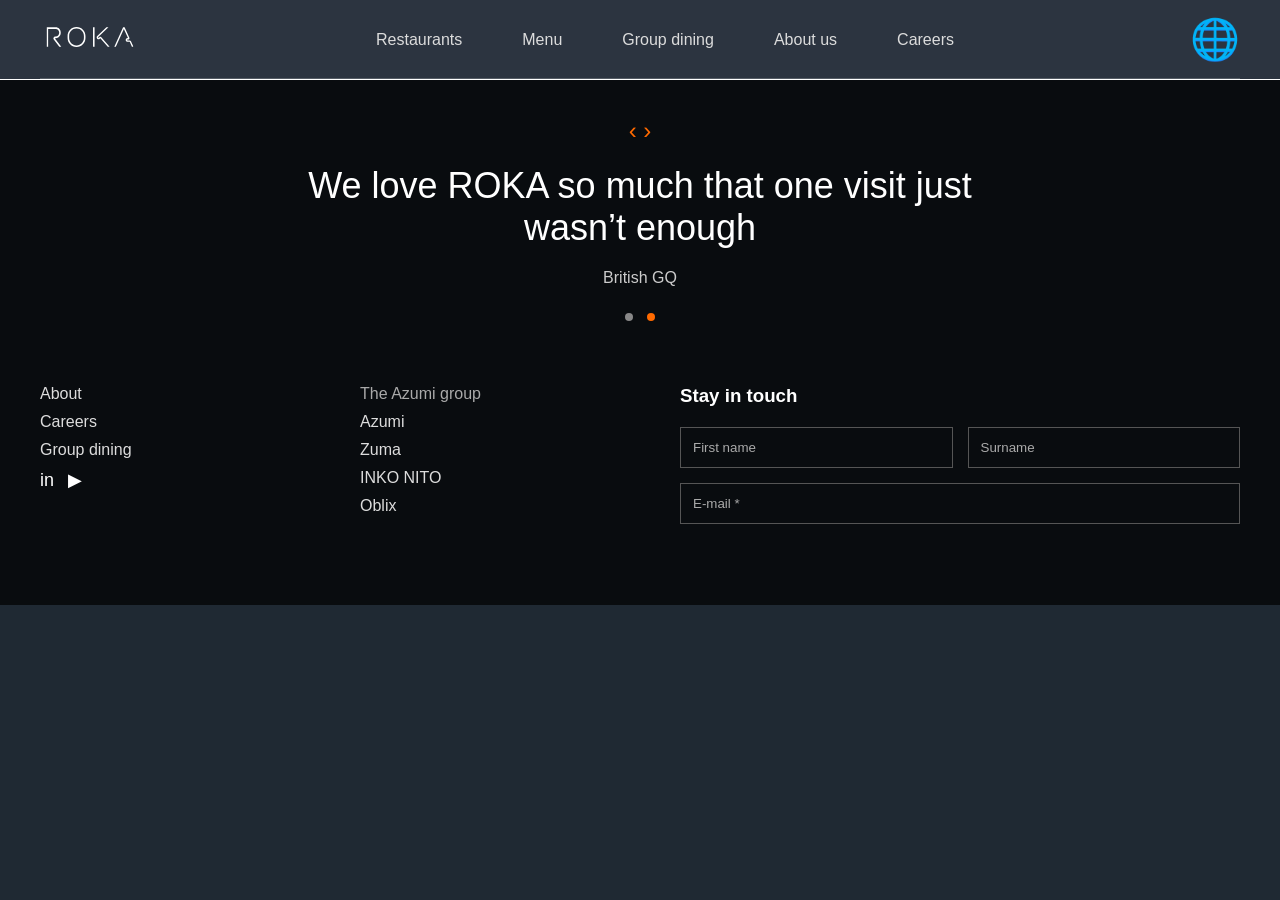
<file: carear.html>
<!DOCTYPE html>
<html lang="en">
<head>
    <meta charset="UTF-8">
    <meta name="viewport" content="width=device-width, initial-scale=1.0">
    <title>carear</title>
    <link rel="stylesheet" href="style.css">

</head>
<body>

 <header class="navbar">
  <div class="logo">
    <a href="/">
      <img src="/img/logo.svg" class="logo-img" alt="Logo">
    </a>
  </div>

  <!-- Hamburger -->
  <div class="menu-toggle" id="menuToggle">
    ☰
  </div>

  <nav class="nav-links" id="navLinks">
    <div class="dropdown">
      <a href="/resto.html" id="restaurantBtn">Restaurants</a>

      <div class="dropdown-menu">
        <div class="dropdown-content">
          <a href="#">London</a>
          <a href="#">Dubai</a>
          <a href="#">Riyadh</a>
          <a href="#">Ithra</a>
        </div>
      </div>
    </div>

    <a href="/menu.html">Menu</a>
    <a href="/group.html">Group dining</a>
    <a href="/about.html">About us</a>
    <a href="/carear.html">Careers</a>
  </nav>

  <div class="nav-right">
    🌐
  </div>
</header>


<h1> About page</h1>





















<footer class="footer">

  <!-- TOP TEXT / SLIDER -->
  <div class="footer-top">
    <div class="arrows">‹ ›</div>

    <h2>
      We love ROKA so much that one visit just wasn’t enough
    </h2>

    <p class="author">British GQ</p>

    <div class="dots">
      <span></span>
      <span class="active"></span>
    </div>
  </div>

  <!-- FOOTER CONTENT -->
  <div class="footer-content">

    <!-- LEFT -->
    <div class="footer-col">
      <a href="#">About</a>
      <a href="#">Careers</a>
      <a href="#">Group dining</a>

      <div class="social">
        <span>in</span>
        <span>▶</span>
      </div>
    </div>

    <!-- MIDDLE -->
    <div class="footer-col">
      <p class="heading">The Azumi group</p>
      <a href="#">Azumi</a>
      <a href="#">Zuma</a>
      <a href="#">INKO NITO</a>
      <a href="#">Oblix</a>
    </div>

    <!-- RIGHT FORM -->
    <div class="footer-col form">
      <h3>Stay in touch</h3>

      <div class="form-row">
        <input type="text" placeholder="First name">
        <input type="text" placeholder="Surname">
      </div>

      <input type="email" placeholder="E-mail *">

    </div>

  </div>

</footer>

 <script src="script.js"></script>   
</body>
</html>
</file>
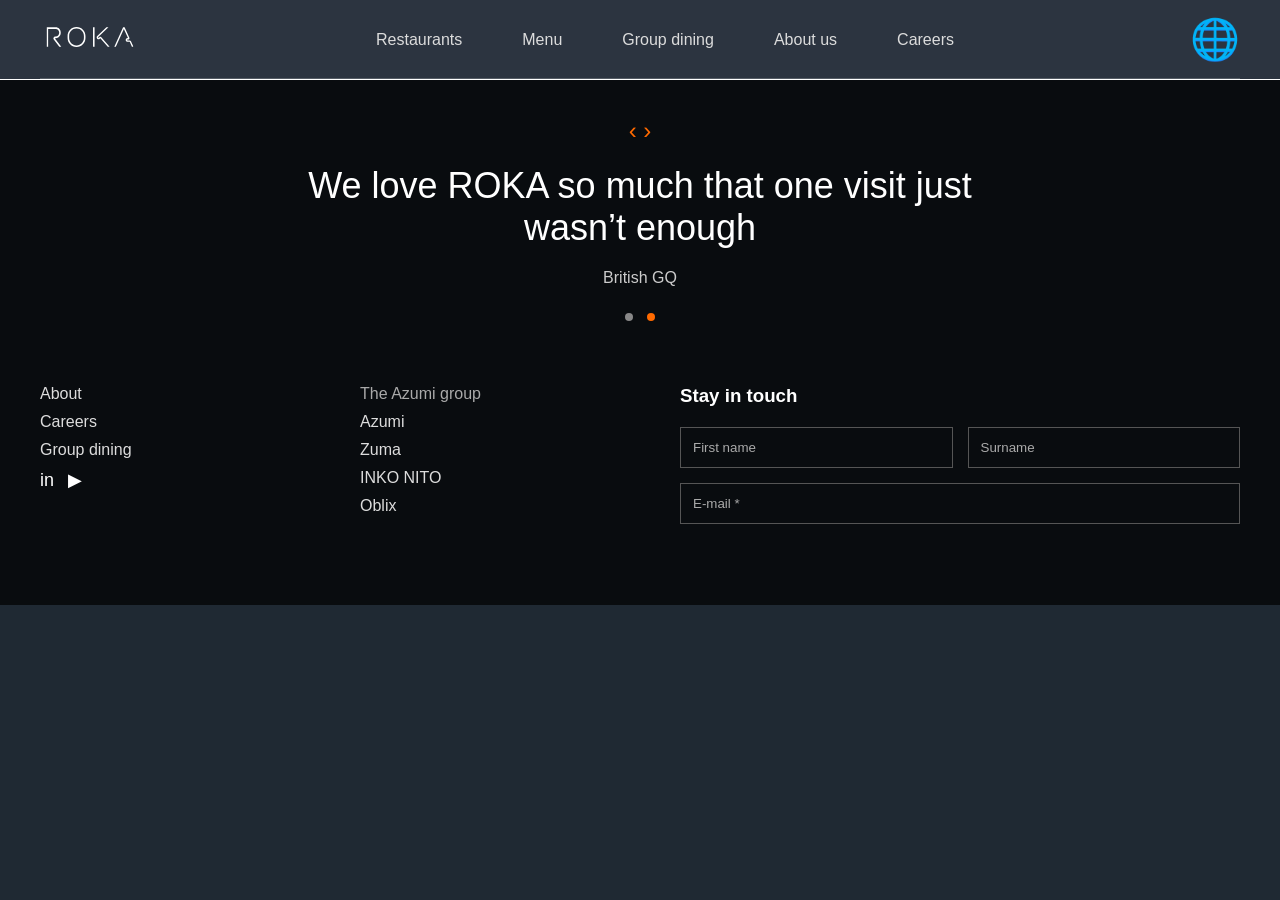
<file: menu.html>
<!DOCTYPE html>
<html lang="en">
<head>
    <meta charset="UTF-8">
    <meta name="viewport" content="width=device-width, initial-scale=1.0">
    <title>menu</title>
    <link rel="stylesheet" href="style.css">

</head>
<body>

  <header class="navbar">
  <div class="logo">
    <a href="/">
      <img src="/img/logo.svg" class="logo-img" alt="Logo">
    </a>
  </div>

  <!-- Hamburger -->
  <div class="menu-toggle" id="menuToggle">
    ☰
  </div>

  <nav class="nav-links" id="navLinks">
    <div class="dropdown">
      <a href="/resto.html" id="restaurantBtn">Restaurants</a>

      <div class="dropdown-menu">
        <div class="dropdown-content">
          <a href="#">London</a>
          <a href="#">Dubai</a>
          <a href="#">Riyadh</a>
          <a href="#">Ithra</a>
        </div>
      </div>
    </div>

    <a href="/menu.html">Menu</a>
    <a href="/group.html">Group dining</a>
    <a href="/about.html">About us</a>
    <a href="/carear.html">Careers</a>
  </nav>

  <div class="nav-right">
    🌐
  </div>
</header>



<h1> About page</h1>





















<footer class="footer">

  <!-- TOP TEXT / SLIDER -->
  <div class="footer-top">
    <div class="arrows">‹ ›</div>

    <h2>
      We love ROKA so much that one visit just wasn’t enough
    </h2>

    <p class="author">British GQ</p>

    <div class="dots">
      <span></span>
      <span class="active"></span>
    </div>
  </div>

  <!-- FOOTER CONTENT -->
  <div class="footer-content">

    <!-- LEFT -->
    <div class="footer-col">
      <a href="#">About</a>
      <a href="#">Careers</a>
      <a href="#">Group dining</a>

      <div class="social">
        <span>in</span>
        <span>▶</span>
      </div>
    </div>

    <!-- MIDDLE -->
    <div class="footer-col">
      <p class="heading">The Azumi group</p>
      <a href="#">Azumi</a>
      <a href="#">Zuma</a>
      <a href="#">INKO NITO</a>
      <a href="#">Oblix</a>
    </div>

    <!-- RIGHT FORM -->
    <div class="footer-col form">
      <h3>Stay in touch</h3>

      <div class="form-row">
        <input type="text" placeholder="First name">
        <input type="text" placeholder="Surname">
      </div>

      <input type="email" placeholder="E-mail *">

    </div>

  </div>

</footer>

    <script src="script.js"></script>
</body>
</html>
</file>
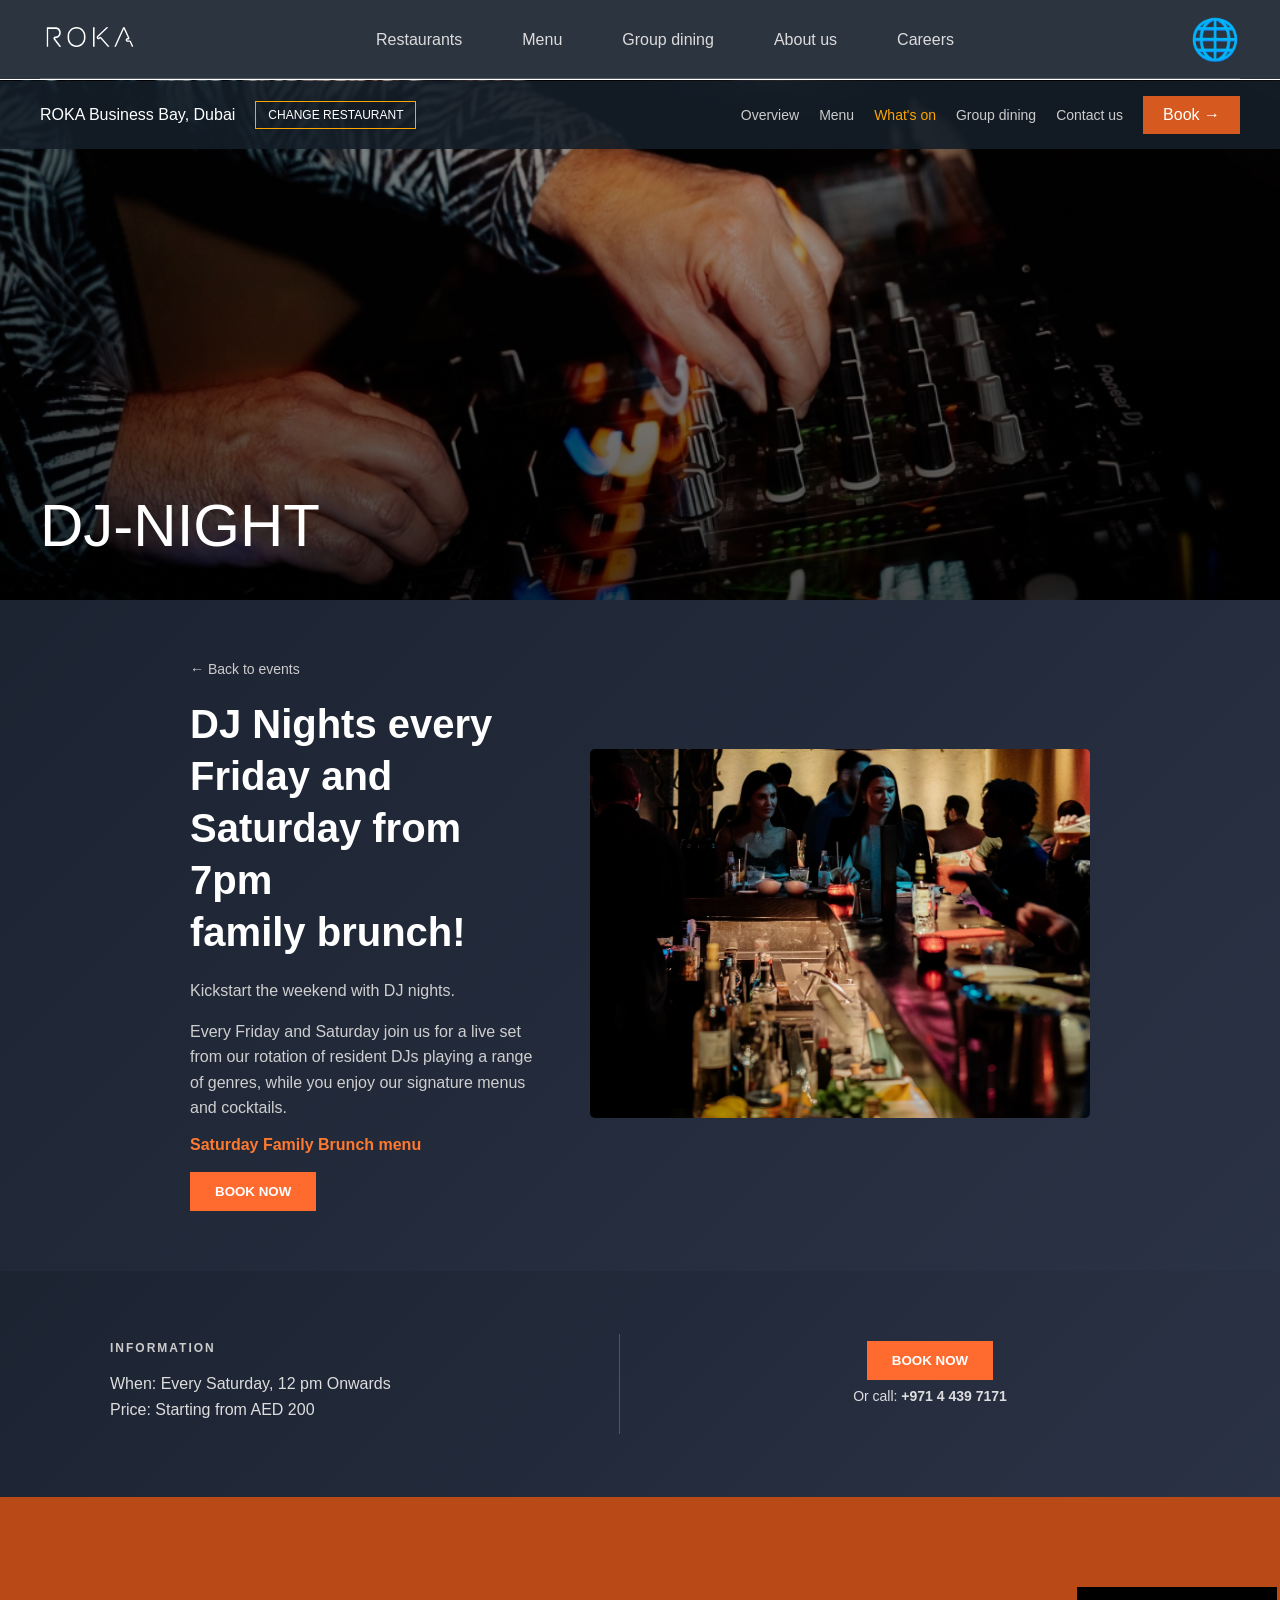
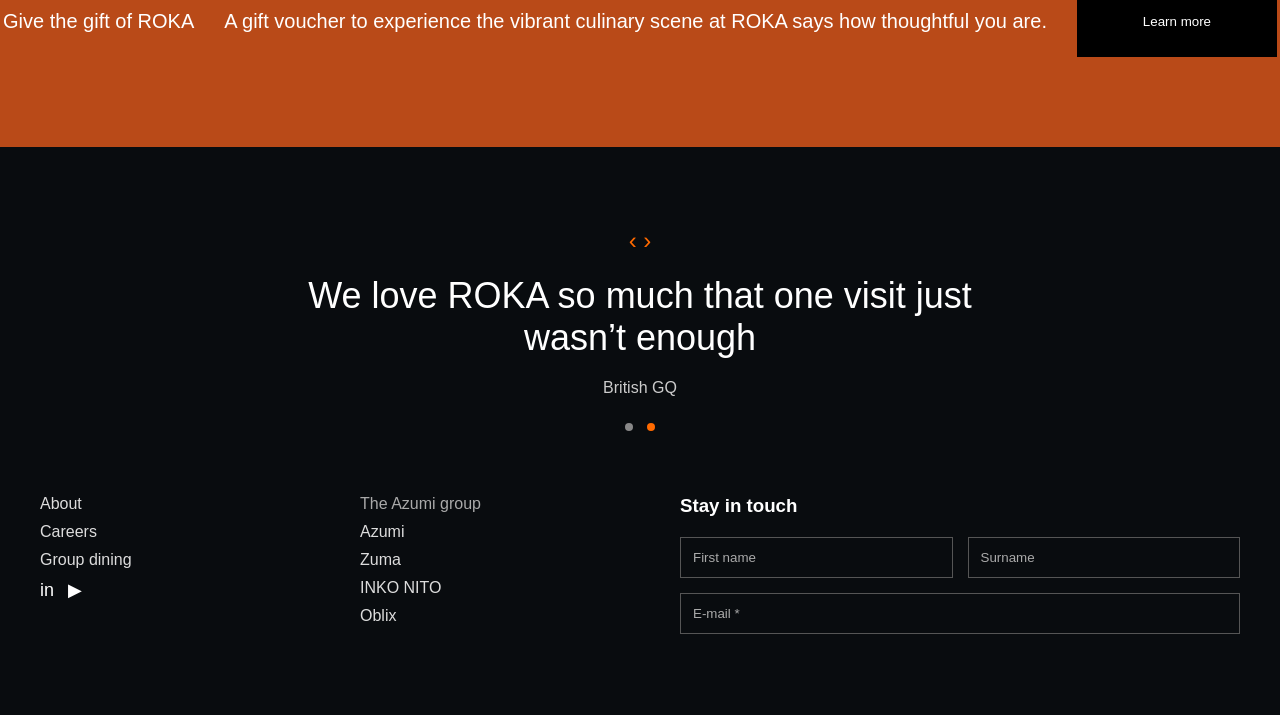
<file: home/dj.html>
<!DOCTYPE html>
<html lang="en">
<head>
    <meta charset="UTF-8">
    <meta name="viewport" content="width=device-width, initial-scale=1.0">
    <title>DJ NIGHT</title>
    <link rel="stylesheet" href="/../style.css">

    <style>

/* NAVBAR */


.dj-left {
  display: flex;
  align-items: center;
  gap: 20px;
}

.dj-change-btn {
  border: 1px solid orange;
  padding: 6px 12px;
  font-size: 12px;
  cursor: pointer;
}

.dj-menu {
  display: flex;
  gap: 20px;
  align-items: center;
}

.dj-menu a {
  color: #ccc;
  text-decoration: none;
  font-size: 14px;
}

.dj-menu a:hover {
  color: orange;
}

.dj-book {
  background: #d65a1f;
  padding: 10px 20px;
  color: white;
}

/* HERO */
.dj-hero {
  position: relative;
  height: 600px;
  background: url('/img/dj2.webp') center/cover no-repeat;
  display: flex;
  align-items: flex-end;
  background-attachment: fixed;
}

/* Overlay */
.dj-hero::before {
  content: "";
  position: absolute;
  inset: 0;
  background: linear-gradient(to top, rgba(0,0,0,0.7), rgba(0,0,0,0.2));
}

/* Text */
.dj-content {
  position: relative;
  color: white;
  padding: 40px;
}

.dj-content h1 {
  font-size: 60px;
  font-weight: 300;
}

/* Responsive */
@media(max-width: 768px){
  .dj-content h1 {
    font-size: 32px;
  }

  .dj-navbar {
    flex-direction: column;
    gap: 10px;
  }
}

/* cards */
body {
  margin: 0;
  background: #1f2933;
  font-family: Arial, sans-serif;
  color: white;
}

/* Section */
.event-detail {
  background: linear-gradient(135deg, #1c2331, #2a3245);
  color: #fff;
  padding: 60px 80px;
}

.container {
  display: flex;
  align-items: center;
  justify-content: space-between;
  gap: 50px;
}

/* LEFT SIDE */
.content {
  max-width: 50%;
}

.back {
  color: #ccc;
  text-decoration: none;
  font-size: 14px;
}

.content h1 {
  font-size: 40px;
  line-height: 1.3;
  margin: 20px 0;
}

.content p {
  color: #cfcfcf;
  line-height: 1.6;
  margin-bottom: 15px;
}

.menu-link {
  color: #ff7a2f;
  text-decoration: none;
  font-weight: bold;
}

/* BUTTON */
.btn {
  background: transparent;
  border: 1px solid #ff7a2f;
  color: #fff;
  padding: 10px 20px;
  cursor: pointer;
}

.btn:hover {
  background: #ff7a2f;
}

/* RIGHT IMAGE */
.image img {
  width: 500px;
  border-radius: 5px;
}

/* RESPONSIVE */
@media (max-width: 900px) {
  .container {
    flex-direction: column;
  }

  .content {
    max-width: 100%;
  }

  .image img {
    width: 100%;
  }
}

.dj-learnmore{
    height: 250px;
    width: 100%;
    background: #b94a18;
    display: flex;
    justify-content: center;
    gap: 30px;
    align-items: center;

}

.dj-learnmore button{
 background:black;
  border: none;
  height: 70px;
  width: 200px;
  padding: 10px 18px;
  color: white;
  cursor: pointer;
  transition: 0.3s;


}
.dj-learnmore p{

    font-size: 20px;




}
.info-section {
  background: linear-gradient(135deg, #1c2331, #2a3245);
  color: #fff;
  padding: 50px 80px;
}

.info-container {
  display: flex;
  justify-content: space-between;
  gap: 40px;
}

/* BOX */
.info-box {
  flex: 1;
  padding: 20px 30px;
  position: relative;
}

/* vertical divider line */
.info-box:not(:last-child)::after {
  content: "";
  position: absolute;
  right: 0;
  top: 10%;
  height: 80%;
  width: 1px;
  background: rgba(255,255,255,0.2);
}

/* HEADINGS */
.info-box h4 {
  font-size: 12px;
  letter-spacing: 2px;
  margin-bottom: 20px;
  color: #ccc;
}

/* TEXT */
.info-box p {
  margin: 8px 0;
  color: #ddd;
}

/* LIST */
.info-box ul {
  padding-left: 18px;
  color: #ddd;
}

.info-box li {
  margin-bottom: 10px;
}

/* CENTER BOX */
.center-box {
  text-align: center;
}

/* BUTTON */
.btn {
  background: #ff6a2f;
  border: none;
  padding: 12px 25px;
  color: #fff;
  cursor: pointer;
  font-weight: bold;
}

.btn:hover {
  opacity: 0.9;
}

.call {
  margin-top: 15px;
  font-size: 14px;
}

/* RESPONSIVE */
@media (max-width: 900px) {
  .info-container {
    flex-direction: column;
  }

  .info-box::after {
    display: none;
  }

  .center-box {
    text-align: left;
  }
}




    </style>


</head>
<body>

 <header class="navbar">
  <div class="logo">
    <a href="/">
      <img src="/img/logo.svg" class="logo-img" alt="Logo">
    </a>
  </div>

  <!-- Hamburger -->
  <div class="menu-toggle" id="menuToggle">
    ☰
  </div>

  <nav class="nav-links" id="navLinks">
    <div class="dropdown">
      <a href="/resto.html" id="restaurantBtn">Restaurants</a>

      <div class="dropdown-menu">
        <div class="dropdown-content">
          <a href="#">London</a>
          <a href="#">Dubai</a>
          <a href="#">Riyadh</a>
          <a href="#">Ithra</a>
        </div>
      </div>
    </div>

    <a href="/menu.html">Menu</a>
    <a href="/group.html">Group dining</a>
    <a href="/about.html">About us</a>
    <a href="/carear.html">Careers</a>
  </nav>

  <div class="nav-right">
    🌐
  </div>
</header>

<section class="dj-hero">
    <div class="dj-content">
        <h1>DJ-NIGHT</h1>
    </div>
</section>

<section>
    <div class="dj-navbar">
  
  <div class="dj-left">
    <div>ROKA Business Bay, Dubai</div>
    <div class="dj-change-btn">CHANGE RESTAURANT</div>
  </div>

  <div class="dj-menu">
    <a href="#">Overview</a>
    <a href="#">Menu</a>
    <a href="#" style="color:orange;">What's on</a>
    <a href="#">Group dining</a>
    <a href="#">Contact us</a>
    <div class="dj-book">Book →</div>
  </div>

</div>

</section>


<section class="event-detail">
  <div class="container">

    <!-- Left Content -->
    <div class="content">
      <a href="#" class="back">← Back to events</a>

      <h1>
       DJ Nights every Friday and <br>
       Saturday from 7pm <br>
        family brunch!
      </h1>

      <p>
       Kickstart the weekend with DJ nights.
      </p>

      <p>
        Every Friday and Saturday join us for a live set from our rotation of resident DJs playing a range of genres, while you enjoy our signature menus and cocktails. 
      </p>

      <a href="#" class="menu-link">Saturday Family Brunch menu</a>

      <br><br>

      <button class="btn">BOOK NOW</button>
    </div>

    <!-- Right Image -->
    <div class="image">
      <img src="/img/dj-3.webp" alt="event">
    </div>

  </div>
</section>

<section class="info-section">
  <div class="info-container">

    <!-- Left -->
    <div class="info-box">
      <h4>INFORMATION</h4>
      <p>When: Every Saturday, 12 pm Onwards</p>
      <p>Price: Starting from AED 200</p>
    </div>

    <!-- Center -->
    <div class="info-box center-box">
      <button class="btn">BOOK NOW</button>
      <p class="call">Or call: <strong>+971 4 439 7171</strong></p>
    </div>

    <!-- Right -->
    

  </div>
</section>



<section class="dj-learnmore">
    <p>Give the gift of ROKA</p>
    <p>A gift voucher to experience the vibrant culinary scene at ROKA says how thoughtful you are.</p>
    <button>
        Learn more
    </button>



     
</section>









<footer class="footer">

  <!-- TOP TEXT / SLIDER -->
  <div class="footer-top">
    <div class="arrows">‹ ›</div>

    <h2>
      We love ROKA so much that one visit just wasn’t enough
    </h2>

    <p class="author">British GQ</p>

    <div class="dots">
      <span></span>
      <span class="active"></span>
    </div>
  </div>

  <!-- FOOTER CONTENT -->
  <div class="footer-content">

    <!-- LEFT -->
    <div class="footer-col">
      <a href="#">About</a>
      <a href="#">Careers</a>
      <a href="#">Group dining</a>

      <div class="social">
        <span>in</span>
        <span>▶</span>
      </div>
    </div>

    <!-- MIDDLE -->
    <div class="footer-col">
      <p class="heading">The Azumi group</p>
      <a href="#">Azumi</a>
      <a href="#">Zuma</a>
      <a href="#">INKO NITO</a>
      <a href="#">Oblix</a>
    </div>

    <!-- RIGHT FORM -->
    <div class="footer-col form">
      <h3>Stay in touch</h3>

      <div class="form-row">
        <input type="text" placeholder="First name">
        <input type="text" placeholder="Surname">
      </div>

      <input type="email" placeholder="E-mail *">

    </div>

  </div>

</footer>

 <script src="../script.js"></script>   
</body>
</html>
</file>
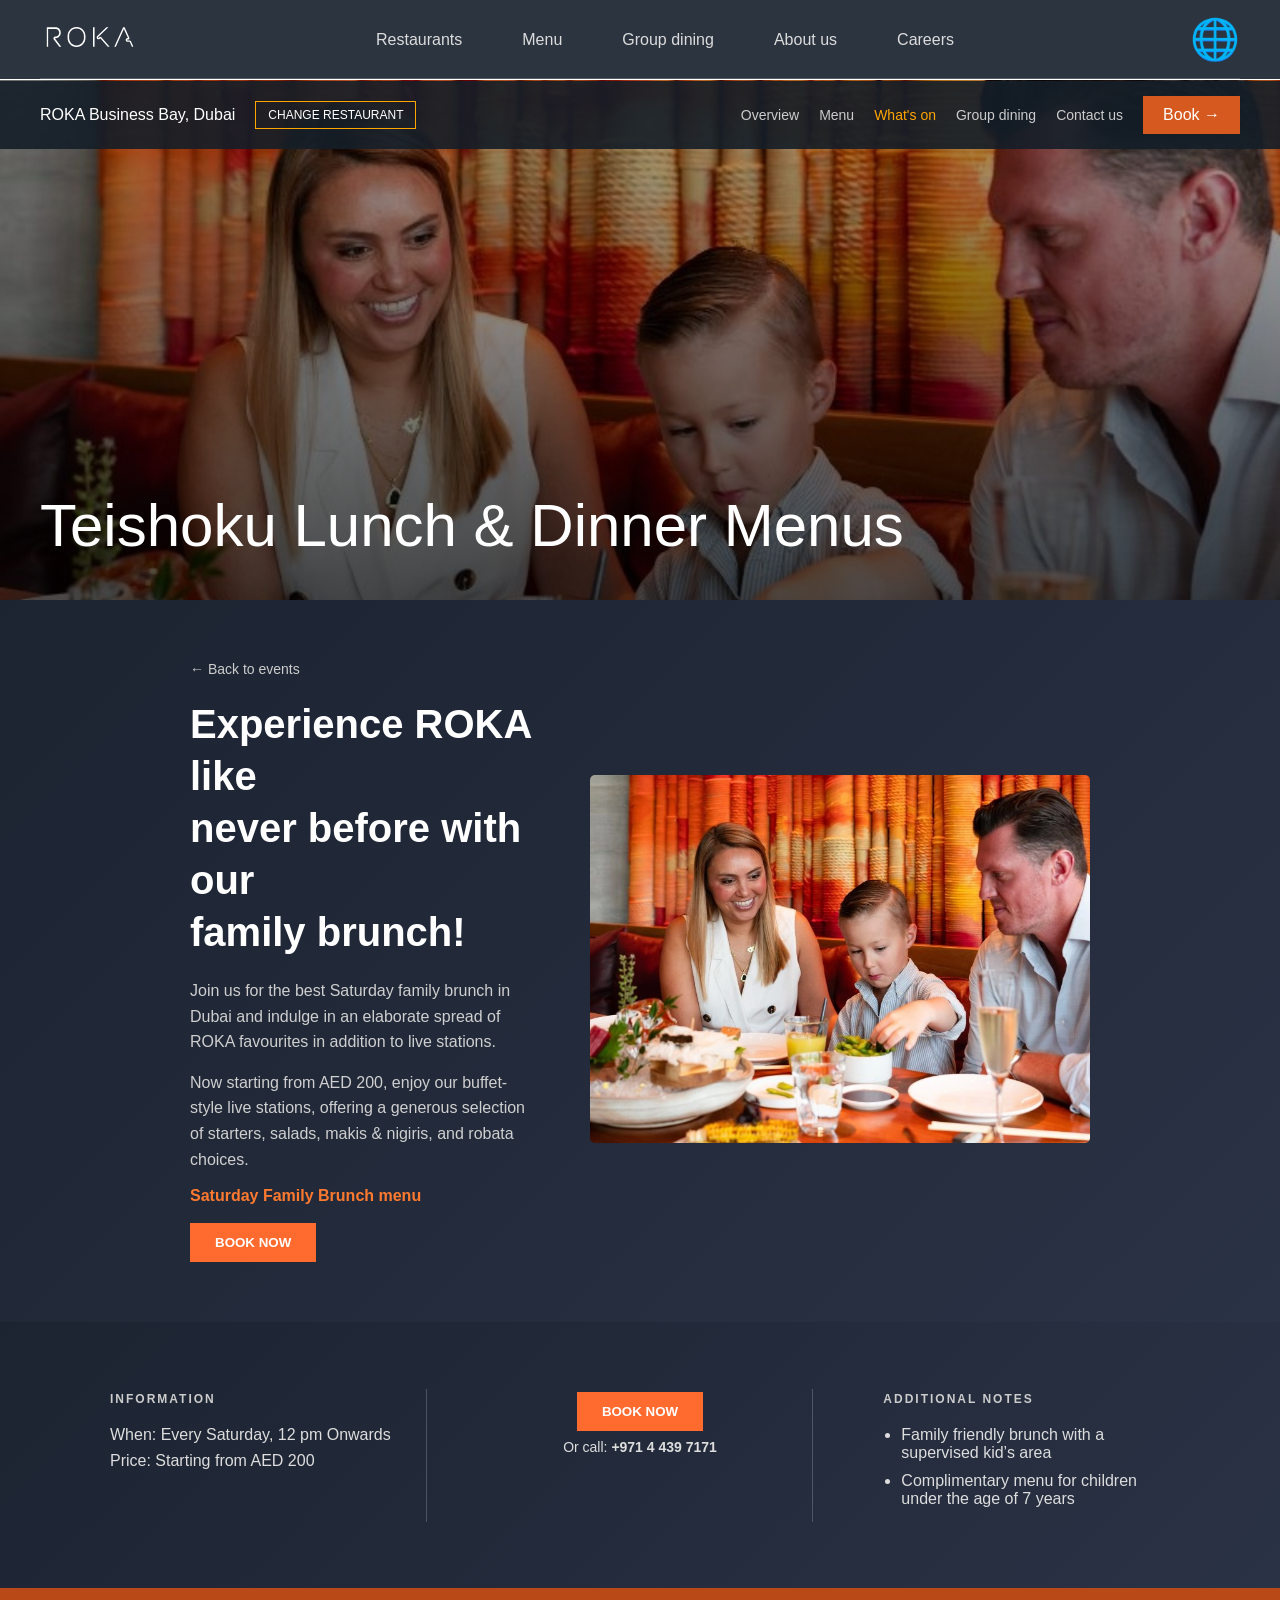
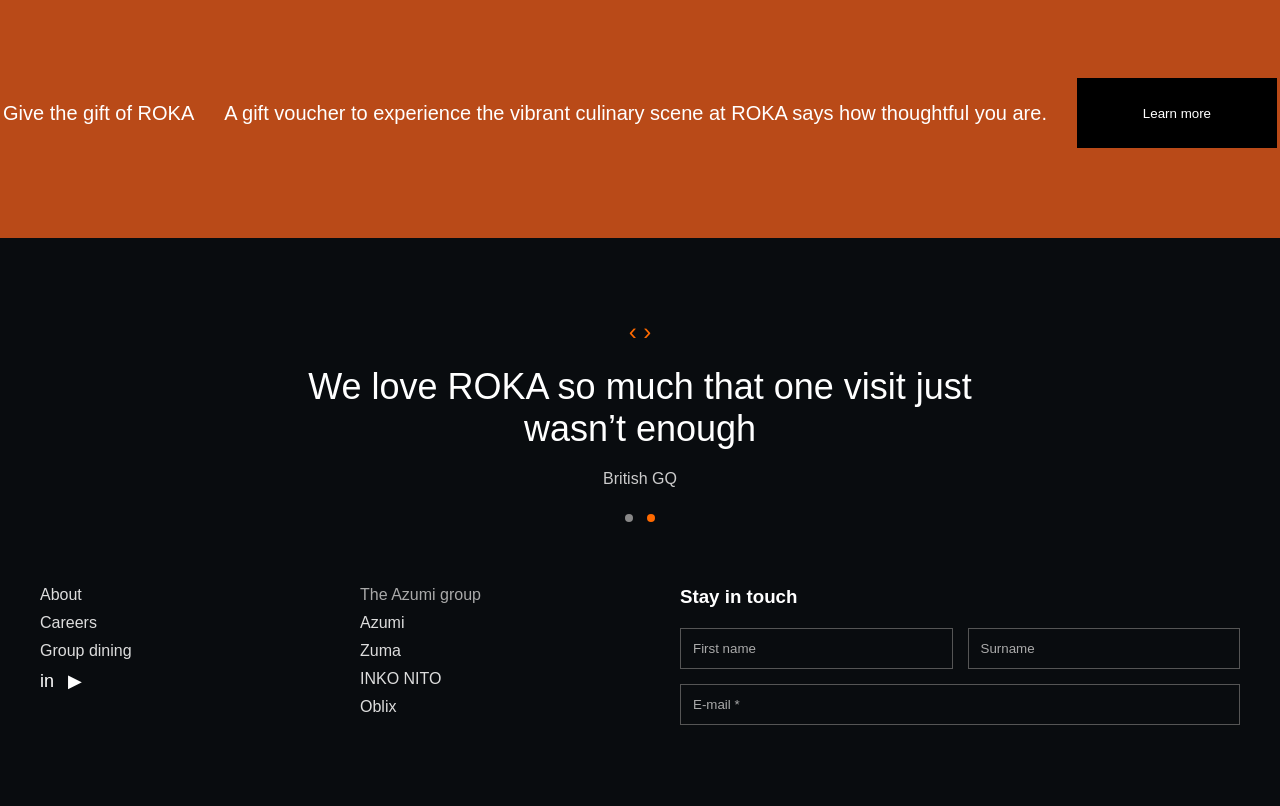
<file: home/family.html>
<!DOCTYPE html>
<html lang="en">
<head>
    <meta charset="UTF-8">
    <meta name="viewport" content="width=device-width, initial-scale=1.0">
    <title>faimly</title>
    <link rel="stylesheet" href="/../style.css">

    <style>

/* NAVBAR */


.dj-left {
  display: flex;
  align-items: center;
  gap: 20px;
}

.dj-change-btn {
  border: 1px solid orange;
  padding: 6px 12px;
  font-size: 12px;
  cursor: pointer;
}

.dj-menu {
  display: flex;
  gap: 20px;
  align-items: center;
}

.dj-menu a {
  color: #ccc;
  text-decoration: none;
  font-size: 14px;
}

.dj-menu a:hover {
  color: orange;
}

.dj-book {
  background: #d65a1f;
  padding: 10px 20px;
  color: white;
}

/* HERO */
.dj-hero {
  position: relative;
  height: 600px;
  background: url('/img/faimly.webp') center/cover no-repeat;
  display: flex;
  align-items: flex-end;
  background-attachment: fixed;
}

/* Overlay */
.dj-hero::before {
  content: "";
  position: absolute;
  inset: 0;
  background: linear-gradient(to top, rgba(0,0,0,0.7), rgba(0,0,0,0.2));
}

/* Text */
.dj-content {
  position: relative;
  color: white;
  padding: 40px;
}

.dj-content h1 {
  font-size: 60px;
  font-weight: 300;
}

/* Responsive */
@media(max-width: 768px){
  .dj-content h1 {
    font-size: 32px;
  }

  .dj-navbar {
    flex-direction: column;
    gap: 10px;
  }
}

/* cards */
body {
  margin: 0;
  background: #1f2933;
  font-family: Arial, sans-serif;
  color: white;
}

/* Section */
.event-detail {
  background: linear-gradient(135deg, #1c2331, #2a3245);
  color: #fff;
  padding: 60px 80px;
}

.container {
  display: flex;
  align-items: center;
  justify-content: space-between;
  gap: 50px;
}

/* LEFT SIDE */
.content {
  max-width: 50%;
}

.back {
  color: #ccc;
  text-decoration: none;
  font-size: 14px;
}

.content h1 {
  font-size: 40px;
  line-height: 1.3;
  margin: 20px 0;
}

.content p {
  color: #cfcfcf;
  line-height: 1.6;
  margin-bottom: 15px;
}

.menu-link {
  color: #ff7a2f;
  text-decoration: none;
  font-weight: bold;
}

/* BUTTON */
.btn {
  background: transparent;
  border: 1px solid #ff7a2f;
  color: #fff;
  padding: 10px 20px;
  cursor: pointer;
}

.btn:hover {
  background: #ff7a2f;
}

/* RIGHT IMAGE */
.image img {
  width: 500px;
  border-radius: 5px;
}

/* RESPONSIVE */
@media (max-width: 900px) {
  .container {
    flex-direction: column;
  }

  .content {
    max-width: 100%;
  }

  .image img {
    width: 100%;
  }
}

.dj-learnmore{
    height: 250px;
    width: 100%;
    background: #b94a18;
    display: flex;
    justify-content: center;
    gap: 30px;
    align-items: center;

}

.dj-learnmore button{
 background:black;
  border: none;
  height: 70px;
  width: 200px;
  padding: 10px 18px;
  color: white;
  cursor: pointer;
  transition: 0.3s;


}
.dj-learnmore p{

    font-size: 20px;




}
.info-section {
  background: linear-gradient(135deg, #1c2331, #2a3245);
  color: #fff;
  padding: 50px 80px;
}

.info-container {
  display: flex;
  justify-content: space-between;
  gap: 40px;
}

/* BOX */
.info-box {
  flex: 1;
  padding: 20px 30px;
  position: relative;
}

/* vertical divider line */
.info-box:not(:last-child)::after {
  content: "";
  position: absolute;
  right: 0;
  top: 10%;
  height: 80%;
  width: 1px;
  background: rgba(255,255,255,0.2);
}

/* HEADINGS */
.info-box h4 {
  font-size: 12px;
  letter-spacing: 2px;
  margin-bottom: 20px;
  color: #ccc;
}

/* TEXT */
.info-box p {
  margin: 8px 0;
  color: #ddd;
}

/* LIST */
.info-box ul {
  padding-left: 18px;
  color: #ddd;
}

.info-box li {
  margin-bottom: 10px;
}

/* CENTER BOX */
.center-box {
  text-align: center;
}

/* BUTTON */
.btn {
  background: #ff6a2f;
  border: none;
  padding: 12px 25px;
  color: #fff;
  cursor: pointer;
  font-weight: bold;
}

.btn:hover {
  opacity: 0.9;
}

.call {
  margin-top: 15px;
  font-size: 14px;
}

/* RESPONSIVE */
@media (max-width: 900px) {
  .info-container {
    flex-direction: column;
  }

  .info-box::after {
    display: none;
  }

  .center-box {
    text-align: left;
  }
}




    </style>


</head>
<body>

  <header class="navbar">
  <div class="logo">
    <a href="/">
      <img src="/img/logo.svg" class="logo-img" alt="Logo">
    </a>
  </div>

  <!-- Hamburger -->
  <div class="menu-toggle" id="menuToggle">
    ☰
  </div>

  <nav class="nav-links" id="navLinks">
    <div class="dropdown">
      <a href="/resto.html" id="restaurantBtn">Restaurants</a>

      <div class="dropdown-menu">
        <div class="dropdown-content">
          <a href="#">London</a>
          <a href="#">Dubai</a>
          <a href="#">Riyadh</a>
          <a href="#">Ithra</a>
        </div>
      </div>
    </div>

    <a href="/menu.html">Menu</a>
    <a href="/group.html">Group dining</a>
    <a href="/about.html">About us</a>
    <a href="/carear.html">Careers</a>
  </nav>

  <div class="nav-right">
    🌐
  </div>
</header>

<section class="dj-hero">
    <div class="dj-content">
        <h1>Teishoku Lunch & Dinner Menus</h1>
    </div>
</section>

<section>
    <div class="dj-navbar">
  
  <div class="dj-left">
    <div>ROKA Business Bay, Dubai</div>
    <div class="dj-change-btn">CHANGE RESTAURANT</div>
  </div>

  <div class="dj-menu">
    <a href="#">Overview</a>
    <a href="#">Menu</a>
    <a href="#" style="color:orange;">What's on</a>
    <a href="#">Group dining</a>
    <a href="#">Contact us</a>
    <div class="dj-book">Book →</div>
  </div>

</div>

</section>


<section class="event-detail">
  <div class="container">

    <!-- Left Content -->
    <div class="content">
      <a href="#" class="back">← Back to events</a>

      <h1>
        Experience ROKA like <br>
        never before with our <br>
        family brunch!
      </h1>

      <p>
        Join us for the best Saturday family brunch in Dubai and indulge in an elaborate spread of ROKA favourites in addition to live stations.
      </p>

      <p>
        Now starting from AED 200, enjoy our buffet-style live stations, offering a generous selection of starters, salads, makis & nigiris, and robata choices.
      </p>

      <a href="#" class="menu-link">Saturday Family Brunch menu</a>

      <br><br>

      <button class="btn">BOOK NOW</button>
    </div>

    <!-- Right Image -->
    <div class="image">
      <img src="/img/faimly.webp" alt="event">
    </div>

  </div>
</section>

<section class="info-section">
  <div class="info-container">

    <!-- Left -->
    <div class="info-box">
      <h4>INFORMATION</h4>
      <p>When: Every Saturday, 12 pm Onwards</p>
      <p>Price: Starting from AED 200</p>
    </div>

    <!-- Center -->
    <div class="info-box center-box">
      <button class="btn">BOOK NOW</button>
      <p class="call">Or call: <strong>+971 4 439 7171</strong></p>
    </div>

    <!-- Right -->
    <div class="info-box">
      <h4>ADDITIONAL NOTES</h4>
      <ul>
        <li>Family friendly brunch with a supervised kid’s area</li>
        <li>Complimentary menu for children under the age of 7 years</li>
      </ul>
    </div>

  </div>
</section>



<section class="dj-learnmore">
    <p>Give the gift of ROKA</p>
    <p>A gift voucher to experience the vibrant culinary scene at ROKA says how thoughtful you are.</p>
    <button>
        Learn more
    </button>



     
</section>









<footer class="footer">

  <!-- TOP TEXT / SLIDER -->
  <div class="footer-top">
    <div class="arrows">‹ ›</div>

    <h2>
      We love ROKA so much that one visit just wasn’t enough
    </h2>

    <p class="author">British GQ</p>

    <div class="dots">
      <span></span>
      <span class="active"></span>
    </div>
  </div>

  <!-- FOOTER CONTENT -->
  <div class="footer-content">

    <!-- LEFT -->
    <div class="footer-col">
      <a href="#">About</a>
      <a href="#">Careers</a>
      <a href="#">Group dining</a>

      <div class="social">
        <span>in</span>
        <span>▶</span>
      </div>
    </div>

    <!-- MIDDLE -->
    <div class="footer-col">
      <p class="heading">The Azumi group</p>
      <a href="#">Azumi</a>
      <a href="#">Zuma</a>
      <a href="#">INKO NITO</a>
      <a href="#">Oblix</a>
    </div>

    <!-- RIGHT FORM -->
    <div class="footer-col form">
      <h3>Stay in touch</h3>

      <div class="form-row">
        <input type="text" placeholder="First name">
        <input type="text" placeholder="Surname">
      </div>

      <input type="email" placeholder="E-mail *">

    </div>

  </div>

</footer>

   <script src="../script.js"></script> 
</body>
</html>
</file>
<file: style.css>
/* RESET */
* {
  margin: 0;
  padding: 0;
  box-sizing: border-box;
  font-family: 'Arial', sans-serif;
}

body {
  margin: 0;
  background: #1f2933;
  font-family: Arial, sans-serif;
  color: white;
}

/* NAVBAR */
.navbar {
  position: fixed;
  top: 0;
  width: 100%;
  height: 80px;
  background-color: #2c3440; /* dark bluish */
  display: flex;
  align-items: center;
  justify-content: space-between;
  padding: 0 40px;
  color: #fff;
  z-index: 100;
  border-bottom:1px solid white;
}

/* dropdown*/
.dropdown {
  position: relative;
}

/* DROPDOWN MENU */
.dropdown-menu {
  position: absolute;
  top: 55px; /* below navbar */
  left: 0;
  width: 1000px;
  height: 400px;
  background: #1f2732;
  padding: 20px;
  display: none;
}

/* LINKS */
.dropdown-content a {
  display: block;
  color: #ddd;
  text-decoration: none;
  padding: 10px 0;
  transition: 0.3s;
}

.dropdown-content a:hover {
  color: #fff;
}





/* LOGO */
.logo {
  font-size: 22px;
  letter-spacing: 6px;
  font-weight: 300;
}
.logo-img{
    height:20px;
    width: 100px;
    

}

/* CENTER NAV */
.nav-links {
  display: flex;
  gap: 60px;
  justify-content: space-evenly; /* spacing like screenshot */
}

.nav-links a {
  text-decoration: none;
  color: #dcdcdc;
  font-size: 16px;
  font-weight: 300;
  transition: 0.3s;
  
}

.nav-links a:hover {
  color: orange;
  border-bottom:1px solid orange;
}

/* RIGHT ICON */
.nav-right {
  font-size: 40px;
  cursor: pointer;
 
}

/* OPTIONAL BORDER LINE */
.navbar::after {
  content: "";
  position: absolute;
  bottom: 0;
  left: 40px;
  right: 40px;
  height: 1px;
  background: rgba(255,255,255,0.2);
  
}

/* HERO */
/* HERO SECTION */
.hero {
  position: relative;
  height: 100vh;
  overflow: hidden;
}

/* VIDEO STYLE */
.bg-video {
  position: absolute;
  top: 50%;
  left: 50%;
  width: 100%;
  height: 100%;
  object-fit: cover;
  transform: translate(-50%, -50%);
  z-index: -1;
}

/* DARK OVERLAY */
.hero::after {
  content: "";
  position: absolute;
  width: 100%;
  height: 100%;
  background: rgba(0,0,0,0.4);
  top: 0;
  left: 0;
}

/* CONTENT */
/* SECTION */
.roka-content {
  background-color: #2c3440;
  color: #dcdcdc;
  padding: 100px 20px;
}

/* CENTER CONTAINER */
.container {
  max-width: 900px;
  margin: auto;
}

/* HEADING */
.roka-content h1 {
  font-size: 42px;
  font-weight: 300;
  line-height: 1.4;
  margin-bottom: 30px;
}

/* PARAGRAPH */
.roka-content p {
  font-size: 18px;
  line-height: 1.7;
  margin-bottom: 40px;
  color: #bfbfbf;
}

/* HIGHLIGHT TEXT */
.highlight {
  color: #ff6a00; /* orange accent */
}

/* BUTTON */
.btn-outline {
  display: inline-block;
  padding: 12px 25px;
  border: 1px solid #ff6a00;
  color: #ff6a00;
  text-decoration: none;
  transition: 0.3s;
}

.btn-outline:hover {
  background-color: #ff6a00;
  color: #fff;
}

/* BUTTON */
.btn {
  padding: 10px 25px;
  border: 1px solid white;
  color: white;
  text-decoration: none;
}

/* ABOUT */
.about {
  padding: 80px 20px;
  text-align: center;
  background: #111;
}

.about h2 {
  margin-bottom: 20px;
  font-size: 30px;
}

.about p {
  max-width: 600px;
  margin: auto;
  line-height: 1.6;
}

/* SECTION */
.restaurant-section {
  background: #2c3440;
  padding: 60px 40px;
  color: white;
}

/* TABS */
.tabs {
  display: flex;
  gap: 30px;
  margin-bottom: 40px;
}

.tab {
  background: transparent;
  border: none;
  color: #aaa;
  font-size: 14px;
  letter-spacing: 1px;
  cursor: pointer;
  padding: 15px 25px;
  transition: 0.3s;
}

/* ACTIVE TAB */
.tab.active {
  background: #1f2732;
  color: #fff;
}

/* CARD */
.restaurant-card {
  position: relative;
  overflow: hidden;
}

/* IMAGE */
.restaurant-card img {
  width: 100%;
  height: 600px;
  object-fit: cover;
  display: block;
}

/* DARK OVERLAY */
.restaurant-card::after {
  content: "";
  position: absolute;
  inset: 0;
  background: linear-gradient(to right, rgba(0,0,0,0.7), transparent);
}

/* TEXT OVER IMAGE */
.overlay {
  position: absolute;
  top: 40px;
  left: 40px;
  z-index: 2;
}

/* NEW TAG */
.tag {
  border: 1px solid white;
  padding: 5px 10px;
  font-size: 12px;
  display: inline-block;
  margin-bottom: 15px;
}

/* TITLE */
.overlay h2 {
  font-size: 28px;
  font-weight: 400;
}

/* DESCRIPTION */
/* SECTION */
.events-section {
  background: #d9d8d3;
  padding: 80px 60px;
}

/* TITLE */
.section-title {
  font-size: 14px;
  letter-spacing: 2px;
  margin-bottom: 40px;
  color: #2c3440;
}

/* GRID */
.events-grid {
  display: grid;
  grid-template-columns: 1fr 1fr;
  gap: 50px 80px;
}


.events-grid a {
    text-decoration: none;
  
}


/* ITEM */
.event-item {
  display: flex;
  gap: 20px;
  align-items: flex-start;
}
.event-item:hover {
  display: flex;
  gap: 20px;
  align-items: flex-start;
  transform: translateY(-5px);
  transition: 0.3s;
  background-color: #FFFFFF;
  padding: 10px;


}

/* IMAGE */
.event-item img {
  width: 220px;
  height: 160px;
  object-fit: cover;
}

/* CONTENT */
.event-content h3 {
  font-size: 22px;
  margin-bottom: 8px;
  color: #2c3440;
}

.event-content h5 {
  font-size: 16px;
  margin-bottom: 8px;
  color: #444;
}

.event-content p {
  font-size: 14px;
  color: #777;
  margin-bottom: 10px;
}

/* LINK */
.event-content .an {
  color: #2c3440;
  text-decoration: none;
  border-bottom: 1px solid #ff6a00;
  padding-bottom: 2px;
}

/* BUTTON */
.events-btn {
  margin-top: 50px;
}

.btn-outline {
  padding: 10px 20px;
  border: 1px solid #ff6a00;
  color: #ff6a00;
  text-decoration: none;
  transition: 0.3s;
}

.btn-outline:hover {
  background: #ff6a00;
  color: #fff;
}

/* FOOTER */
/* FOOTER BASE */
.footer {
  background: url('https://images.unsplash.com/photo-1519681393784-d120267933ba') no-repeat center/cover;
  color: #fff;
  padding: 80px 40px;
  position: relative;
}

/* DARK OVERLAY */
.footer::before {
  content: "";
  position: absolute;
  inset: 0;
  background: rgba(0,0,0,0.7);
}

.footer * {
  position: relative;
  z-index: 2;
}

/* TOP SECTION */
.footer-top {
  text-align: center;
  margin-bottom: 60px;
}

.footer-top h2 {
  font-size: 36px;
  font-weight: 300;
  max-width: 700px;
  margin: 20px auto;
}

.author {
  color: #ccc;
  margin-bottom: 20px;
}

/* ARROWS */
.arrows {
  color: #ff6a00;
  font-size: 24px;
}

/* DOTS */
.dots span {
  display: inline-block;
  width: 8px;
  height: 8px;
  background: #888;
  border-radius: 50%;
  margin: 0 5px;
}

.dots .active {
  background: #ff6a00;
}

/* CONTENT GRID */
.footer-content {
  display: grid;
  grid-template-columns: 1fr 1fr 2fr;
  gap: 40px;
}

/* LINKS */
.footer-col a {
  display: block;
  color: #ddd;
  text-decoration: none;
  margin-bottom: 10px;
}

.footer-col a:hover {
  color: #fff;
}

/* HEADING */
.heading {
  margin-bottom: 10px;
  color: #aaa;
}

/* SOCIAL */
.social span {
  margin-right: 10px;
  font-size: 18px;
}

/* FORM */
.form h3 {
  margin-bottom: 20px;
}

.form-row {
  display: flex;
  gap: 15px;
  margin-bottom: 15px;
}

.form input {
  width: 100%;
  padding: 12px;
  background: transparent;
  border: 1px solid #555;
  color: #fff;
}

.form input::placeholder {
  color: #aaa;
}



/* =========================
   TABLET (<= 1024px)
========================= */
@media (max-width: 1024px) {

  /* NAVBAR */
  .nav-links {
    gap: 30px;
  }

  /* HERO TEXT */
  .roka-content h1 {
    font-size: 32px;
  }

  /* RESTAURANT IMAGE */
  .restaurant-card img {
    height: 450px;
  }

  /* EVENTS GRID */
  .events-grid {
    grid-template-columns: 1fr;
    gap: 40px;
  }

  /* FOOTER GRID */
  .footer-content {
    grid-template-columns: 1fr 1fr;
  }
}

  .menu-toggle {
    display: none;
  }


/* =========================
   MOBILE (<= 768px)
========================= */
@media (max-width: 768px) {

  /* NAVBAR */
   .menu-toggle {
    display: block;
  }

  .nav-links {
    position: fixed;
    top: 80px;
    left: -100%; /* hidden by default */
    width: 100%;
    height: calc(100vh - 80px);
    background: #2c3440;
    flex-direction: column;
    align-items: center;
    gap: 25px;
    padding-top: 30px;
    transition: 0.3s;
  }

  .nav-links.active {
    left: 0; /* slide in */
  }

  /* DROPDOWN MOBILE */
  .dropdown-menu {
    position: static;
    width: 100%;
    height: auto;
    display: none;
    background: #1f2732;
  }

  .dropdown.active .dropdown-menu {
    display: block;
  }
.nav-right{
    display: none;
}

  .logo {
    font-size: 24px;
    letter-spacing: 4px;
  }

  /* HERO TEXT */
  .roka-content {
    padding: 60px 20px;
  }

  .roka-content h1 {
    font-size: 26px;
  }

  .roka-content p {
    font-size: 16px;
  }

  /* RESTAURANT SECTION */
  .restaurant-section {
    padding: 40px 20px;
  }

  .restaurant-card img {
    height: 300px;
  }

  .overlay h2 {
    font-size: 20px;
  }

  /* EVENTS */
  .events-section {
    padding: 60px 20px;
  }

  .event-item {
    flex-direction: column;
  }

  .event-item img {
    width: 100%;
    height: 200px;
  }

  /* FOOTER */
  .footer {
    padding: 60px 20px;
  }

  .footer-content {
    grid-template-columns: 1fr;
  }

  .form-row {
    flex-direction: column;
  }

  .footer-top h2 {
    font-size: 24px;
  }
}


/* =========================
   SMALL MOBILE (<= 480px)
========================= */
@media (max-width: 480px) {

  .roka-content h1 {
    font-size: 22px;
  }

  .section-title {
    font-size: 12px;
  }

  .event-content h3 {
    font-size: 18px;
  }

  .event-content h5 {
    font-size: 14px;
  }

  .footer-top h2 {
    font-size: 20px;
  }

}


.dj-navbar {

  position: absolute;
  top: 81px;
  
  width: 100%;
  display: flex;
  justify-content: space-between;
  align-items: center;
  padding: 15px 40px;
  background: rgba(20, 30, 40, 0.9);
  color: white;
  z-index: 100;
  position: fixed;
}
</file>
